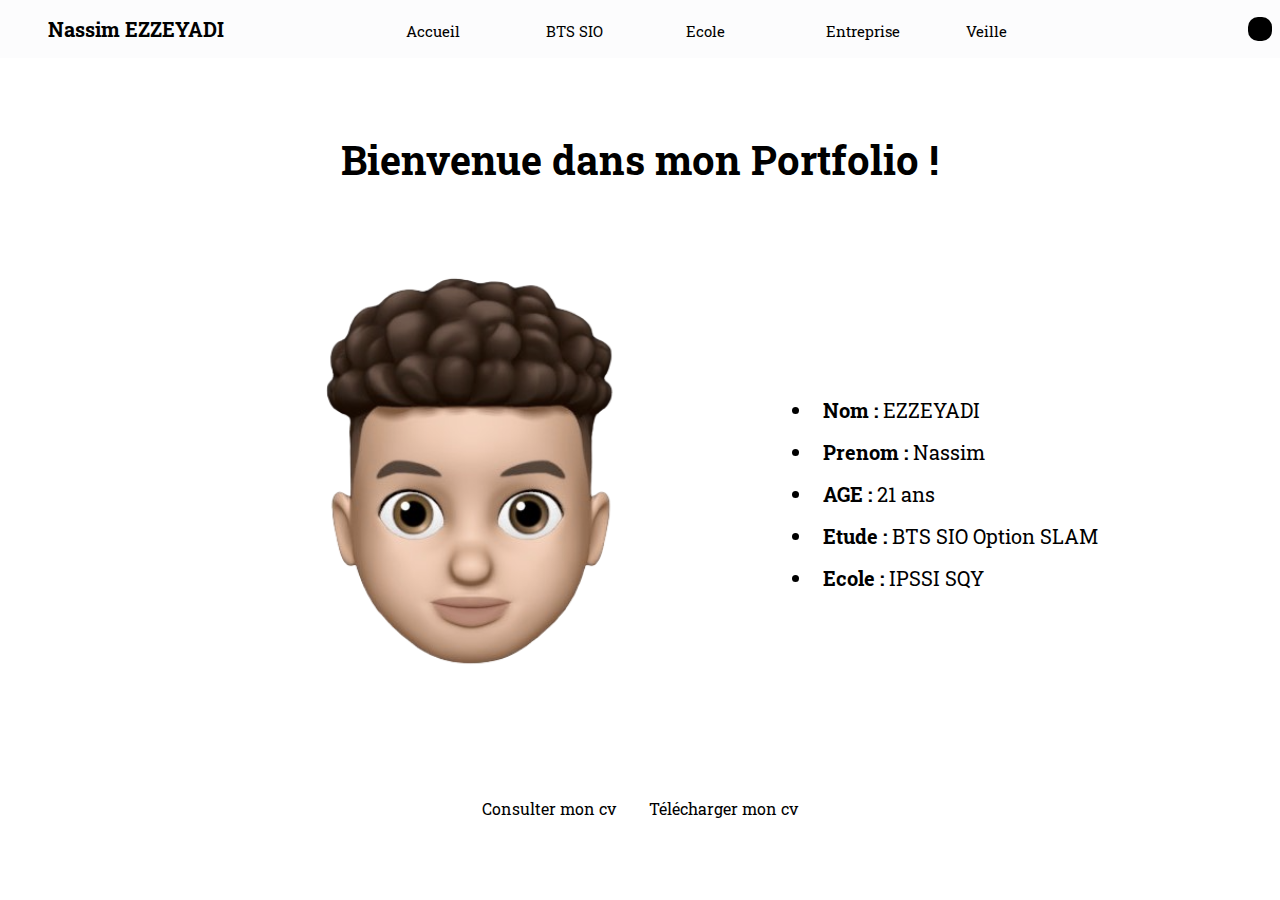
<file: index.html>
<!DOCTYPE html>
<html lang="fr">
<head>
    <meta charset="UTF-8">
    <meta http-equiv="X-UA-Compatible" content="IE=edge">
    <meta name="viewport" content="width=device-width, initial-scale=1.0">
    <title>Ma page d'accueil</title>
    <link  rel="stylesheet" href="style.css">
    <link rel="stylesheet" href="https://cdnjs.cloudflare.com/ajax/libs/animate.css/4.1.1/animate.min.css">
    <script  defer src="page.js"> </script>
</head>
<body>
  <body>
    <nav class="navbar">

      <h1  rel="preconnect" href="https://fonts.googleapis.com">Nassim EZZEYADI</h1>
    
      <ul>
        <li class="top"><a href="#">Accueil</a></li>
        <li class="top"><a href="bts.html">BTS SIO</a></li>
        <li class="top"><a href="#">Ecole</a></li>
        <li class="top"><a href="#">Entreprise</a></li>
        <li class="top"><a href="#">Veille</a></li>
      </ul>

      <button class="toggle"></button>

    </nav>
      <div class="bienvenue">
          <h2 class="animate__animated animate__tada">Bienvenue dans mon Portfolio !</h2>
            <div class="row">
                <div class="image"> 
                  <img src="Bitmoji.png" alt="photo de moi" width="600px">
                </div>
                    <div class="moi"> 
                    <ul>
                      <li class="Nom"> <b>Nom :</b> EZZEYADI</li>
                      <li class="Prenom"> <b>Prenom :</b> Nassim</li>
                      <li class="Age"> <b>AGE :</b> 21 ans</li>
                      <li class="Etude"> <b>Etude :</b> BTS SIO Option SLAM</li>
                      <li class="Ecole"> <b>Ecole :</b> IPSSI SQY</li>
                    </ul>
                      </div>
                      </div>
                    </div> 
                      <br>
                      <div class="cv">
                        <div class="button"><a href="./EZZEYADI Nassim CV.pdf" target="_blank">Consulter mon cv</a></div>
                        <div class="button"><a href="./EZZEYADI Nassim CV.pdf" download="EZZEYADI Nassim CV">Télécharger mon cv</a></div>
                        </div>
                
           </div>
      </div>
    </div>
    
  </body>
  </html>


</body>
</html>
</file>
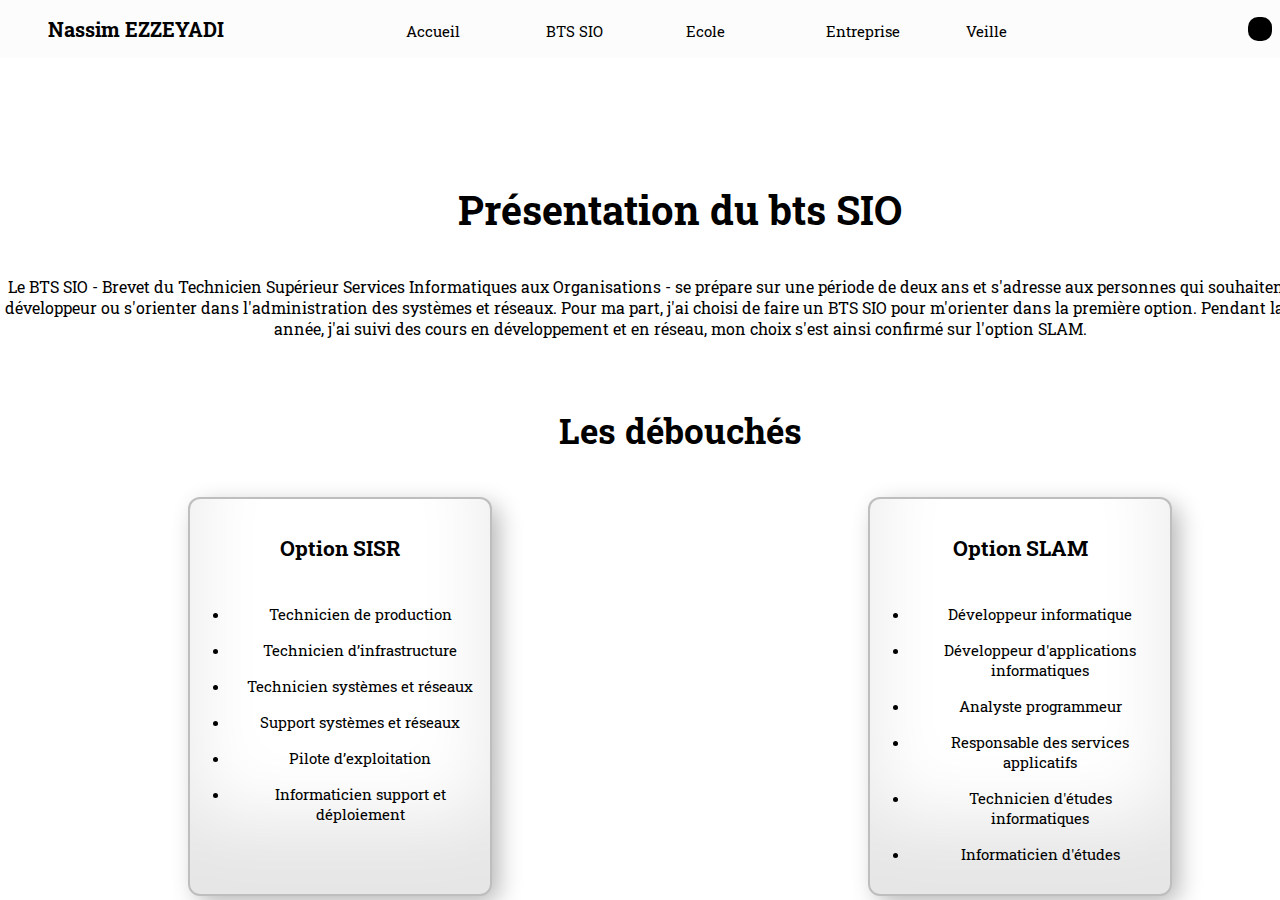
<file: bts.html>
<!DOCTYPE html>
<html lang="fr">
<head>
    <meta charset="UTF-8">
    <meta http-equiv="X-UA-Compatible" content="IE=edge">
    <meta name="viewport" content="width=device-width, initial-scale=1.0">
    <title>Ma page d'accueil</title>
    <link  rel="stylesheet" href="style.css">
    <link rel="stylesheet" href="https://cdnjs.cloudflare.com/ajax/libs/animate.css/4.1.1/animate.min.css">
    <script  defer src="page.js"> </script>
</head>
<body>
  <body>
    <nav class="navbar">

      <h1>Nassim EZZEYADI</h1>
    
      <ul>
        <li class="top"><a href="index.html">Accueil</a></li>
        <li class="top"><a href="#">BTS SIO</a></li>
        <li class="top"><a href="#">Ecole</a></li>
        <li class="top"><a href="#">Entreprise</a></li>
        <li class="top"><a href="#">Veille</a></li>
      </ul>

      <button class="toggle"></button>

    </nav>
    
            <div class="containerbts">
            
                
                <h3 class="titre"> Présentation du bts SIO</h3>
                
                    <div class="paragraphe">
                        <p>Le BTS SIO - Brevet du Technicien Supérieur Services Informatiques aux Organisations - 
                        se prépare sur une période de deux ans et s'adresse aux personnes qui souhaitent devenir
                        développeur ou s'orienter dans l'administration des systèmes et réseaux. Pour ma part, 
                        j'ai choisi de faire un BTS SIO pour m'orienter dans la première option. Pendant la première 
                        année, j'ai suivi des cours en développement et en réseau, mon choix s'est ainsi confirmé sur l'option SLAM.
                        <br> <br><h4>Les débouchés</h4>
                      </p>
                    </div> 
                 <div class="cards">
                    <div class="card1">
                      <h5> <u> Option SISR</u></h5>
                      <ul>
                          <li>Technicien de production</li>
                          <li>Technicien d’infrastructure</li>
                          <li>Technicien systèmes et réseaux</li>
                          <li>Support systèmes et réseaux</li>
                          <li>Pilote d’exploitation</li>
                          <li>Informaticien support et déploiement</li>
                        </ul>
                    </div>  
                    <div class="card2">
                      <h5> <u> Option SLAM</u></h5>
                      <ul>
                          <li>Développeur informatique</li>
                          <li>Développeur d'applications informatiques</li>
                          <li>Analyste programmeur</li>
                          <li>Responsable des services applicatifs</li>
                          <li>Technicien d'études informatiques</li>
                          <li>Informaticien d'études</li>
                        </ul>
                    </div> 
                  </div>
            </div>

    
    
  </body>
  </html>


</body>
</html>
</file>
<file: style.css>
@import url("https://fonts.googleapis.com/css2?family=Roboto+Slab:wght@600&display=swap");
html{
  height: 100%;
}
*{
  text-decoration: none;
}
body{
    padding-top: 20px;
    height: 100%;
    padding: 0;
    margin: 0;
    font-family: 'Roboto Slab', serif;
}
.button a{
  color: black;
}
.cv{
  width: 350px;
  display: flex;
  justify-content: space-around;
  margin-left:auto;
  margin-right: auto;
}

.cards{
  display: flex;
  justify-content: space-between;
  align-items: center;
}
.bienvenue,h3{
  display: flex;
  margin-top: 85px;
  justify-content: center;
  width: 100%;
}
.card1 {
  font-size: 25px;
  width: 300px;
  height: 395px;
  background: white;
  border-radius: 10px;
  transition: border-radius 0.5s cubic-bezier(0.175, 0.885, 0.32, 1.275);
  text-align:center;
  margin: auto;
  box-shadow: inset 0 -3em 3em rgba(0,0,0,0.1),
              0 0  0 2px rgb(190, 190, 190),
              0.3em 0.3em 1em rgba(0,0,0,0.3);
  top: 55%;
  left: 25%;
 }
 
 .card1 li{
  font-size: 15px;
 }
 .card2 {

  font-size: 25px;
  width: 300px;
  height: 395px;
  background: white;
  border-radius: 10px;
  transition: border-radius 0.5s cubic-bezier(0.175, 0.885, 0.32, 1.275);
  text-align:center;
  margin: auto;
  box-shadow: inset 0 -3em 3em rgba(0,0,0,0.1),
              0 0  0 2px rgb(190, 190, 190),
              0.3em 0.3em 1em rgba(0,0,0,0.3);
  
  top: 55%;
  right: 25%;
 }
 
 .card2 li{
  font-size: 15px;
  
 }
 
.containerbts{
  margin-left: auto;
  margin-right: auto;
  width: 85em;
  text-align: center;
  justify-content: center;
  margin-top: 125px;
}

.navbar {
  display: flex;
  justify-content: space-between;
  align-items: center;
  padding: 8px;
  background-color: #fbfbfdcc;
  
}
.navbar h1 {
  font-size: 20px;
  margin: 0;
  padding-left: 40px;
}
h4{
font-size: 35px;
}
.titre{
  font-size: 40px;
}
h2{
  position: absolute;
  top: 100px;
  font-size: 40px;
}
.navbar ul {
  display: flex;
  list-style: none;
  margin: 0;
  padding: 0;
  justify-content:center;
  align-items: center;
}
.navbar li {
  margin: 0 10px;
  width: 100px;
}

.navbar a {
  font-size: 15px;
  text-decoration: none;
  color: black;
}

/* Dark mode styles */
.dark-mode{
  background-color:#111;
}
.dark-mode h1, .dark-mode a ,.dark-mode ,.dark-mode .bienvenue,
.dark-mode .navbar,.dark-mode h3,
 .dark-mode .card1,.dark-mode .card2{
  color: #f5f5f7;
  background-color: #111;
}

.dark-mode .navbar{
  background-color: rgba(0, 0, 0, 0.137);
}
.dark-mode .toggle {
  background-color:white;
  color: black;
  transition: .7s;
}

:hover.toggle{
  cursor: pointer;
  opacity: 5;
  transition: .7s;
}

.toggle{
  border-radius: 10px;
  padding: 12px;
  color:#f5f5f7;
  background-color: black;
  border: 1px  grey ;
  appearance: none;
  display: inline-block;
}

img {
  filter: grayscale(20%);
  }
  
.row{
    display: flex;
    flex-wrap: wrap;
    flex-direction: row;
    width: 100%;
    justify-content: center;
    margin-top: 80px;
}

.moi{
    display: flex;
    align-content: flex-end;
    padding: 150px 0 74px;
}

li{
  padding:8px 10px;
  font-size: 20px;
}
</file>
